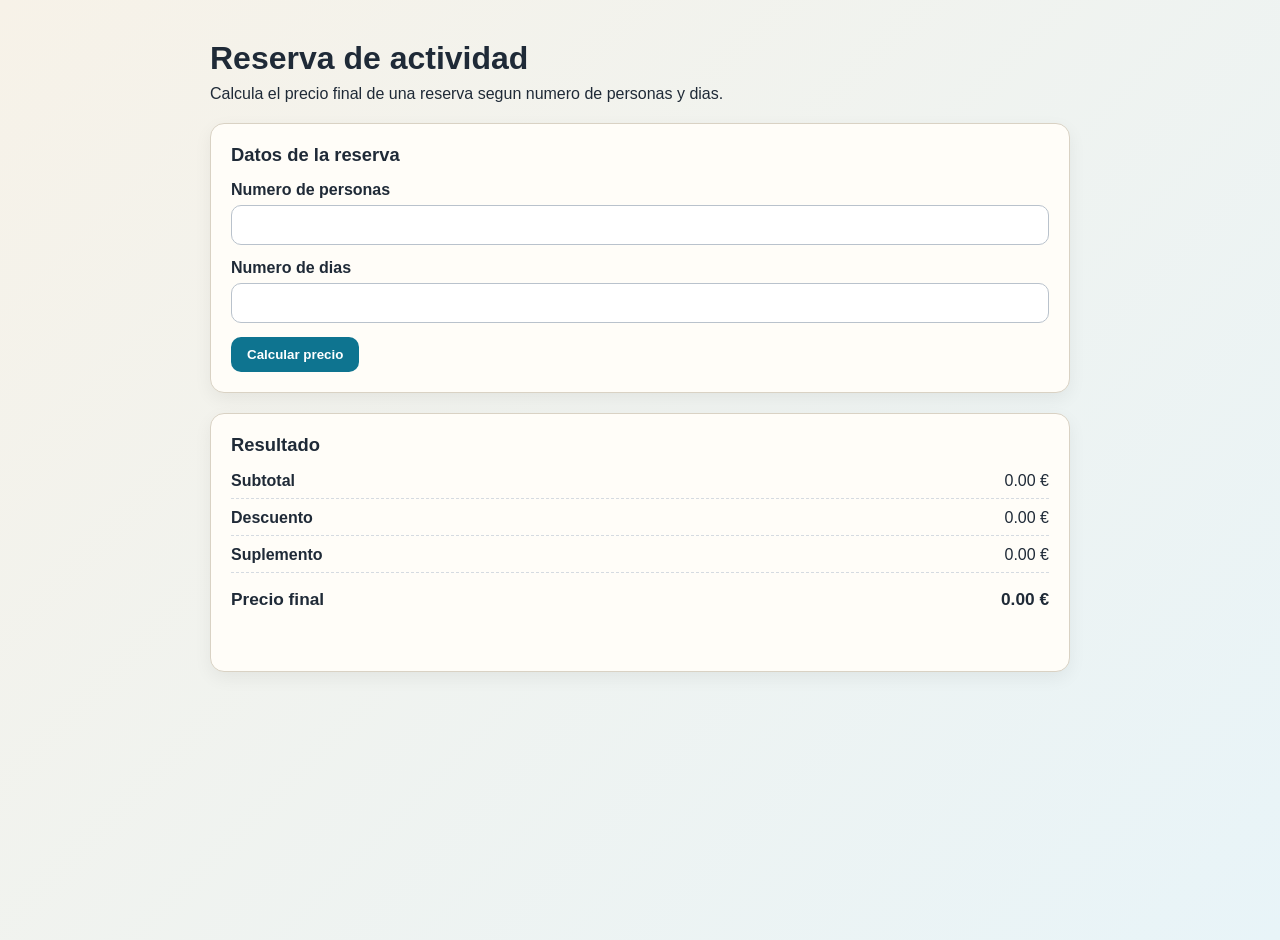
<file: reto-debugger/index.html>
<!DOCTYPE html>
<html lang="es">
<head>
    <meta charset="UTF-8">
    <meta name="viewport" content="width=device-width, initial-scale=1.0">
    <title>Reserva de actividad</title>
    <link rel="stylesheet" href="css/estilos.css">
    <script type="module" src="js/app.js"></script>
</head>
<body>
    <main class="contenedor">
        <header>
            <h1>Reserva de actividad</h1>
            <p>Calcula el precio final de una reserva segun numero de personas y dias.</p>
        </header>

        <section class="panel" aria-labelledby="datos-reserva">
            <h2 id="datos-reserva">Datos de la reserva</h2>
            <form id="form-reserva" validate>
                <div class="campo">
                    <label for="personas">Numero de personas</label>
                    <input id="personas" name="personas" type="number" min="1" step="1" required>
                </div>
                <div class="campo">
                    <label for="dias">Numero de dias</label>
                    <input id="dias" name="dias" type="number" min="1" step="1" required>
                </div>
                <button id="btn-calcular" type="submit">Calcular precio</button>
            </form>
        </section>

        <section class="panel" aria-live="polite" aria-labelledby="resultado-reserva">
            <h2 id="resultado-reserva">Resultado</h2>
            <dl class="resultado-lista">
                <div>
                    <dt>Subtotal</dt>
                    <dd id="subtotal">0.00 €</dd>
                </div>
                <div>
                    <dt>Descuento</dt>
                    <dd id="descuento">0.00 €</dd>
                </div>
                <div>
                    <dt>Suplemento</dt>
                    <dd id="suplemento">0.00 €</dd>
                </div>
                <div class="total">
                    <dt>Precio final</dt>
                    <dd id="total">0.00 €</dd>
                </div>
            </dl>
            <p id="mensaje" class="mensaje"></p>
        </section>
    </main>
</body>
</html>
</file>
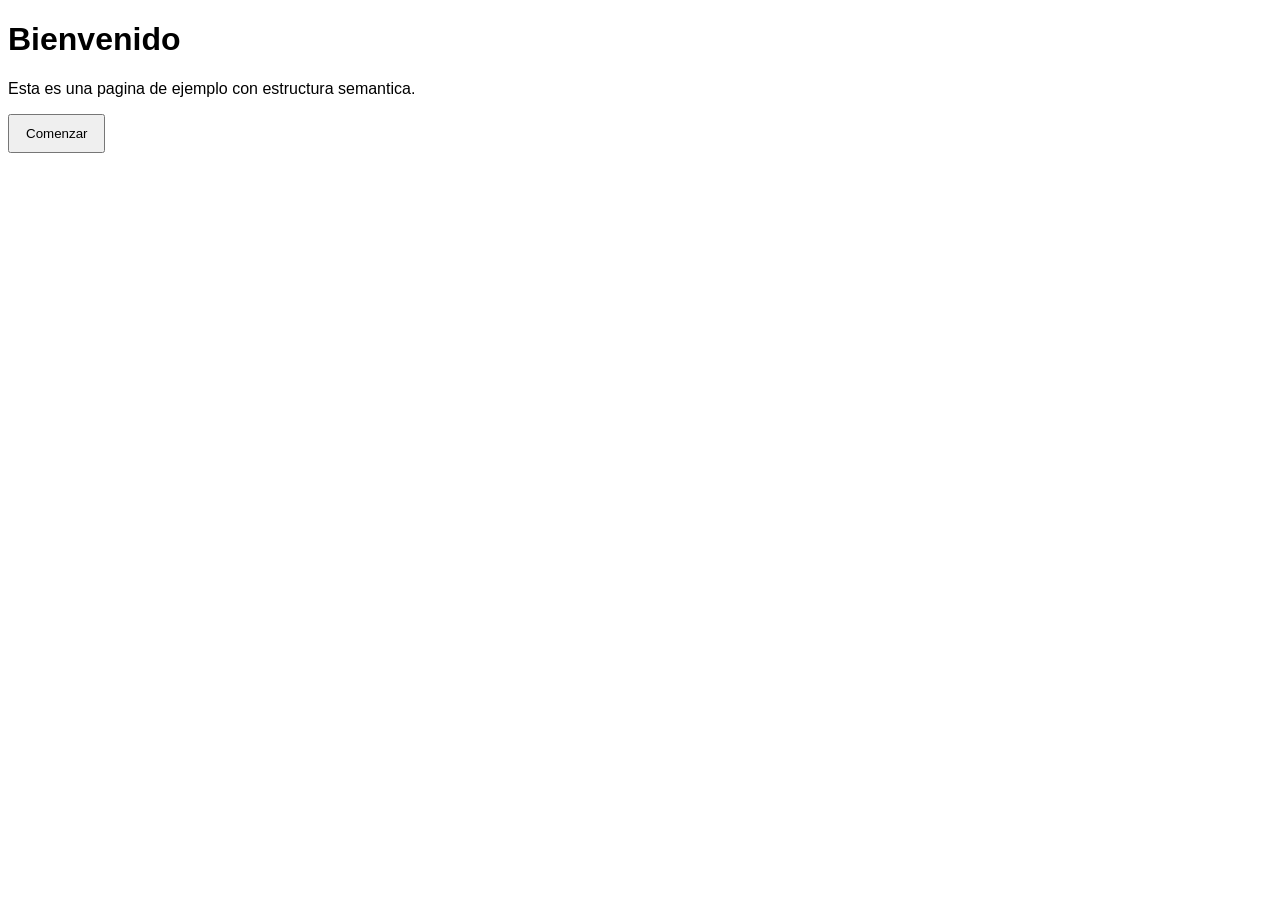
<file: Tema1/index.html>
<!DOCTYPE html>
<html lang="en">
<head>
    <meta charset="UTF-8">
    <meta name="viewport" content="width=device-width, initial-scale=1.0">
    
    <script src="js/app_defer.js" defer>    </script>
    <script type="module" src="js/app.js"></script>
    
    <link rel="stylesheet" href="css/estilos.css">

    <title>Document</title>
</head>

<body>
    <main>
        <h1>Bienvenido</h1>
        <p>Esta es una pagina de ejemplo con estructura semantica.</p>
        <button type="button" id="btn">Comenzar</button>
    </main>
</body>
</html>
</file>
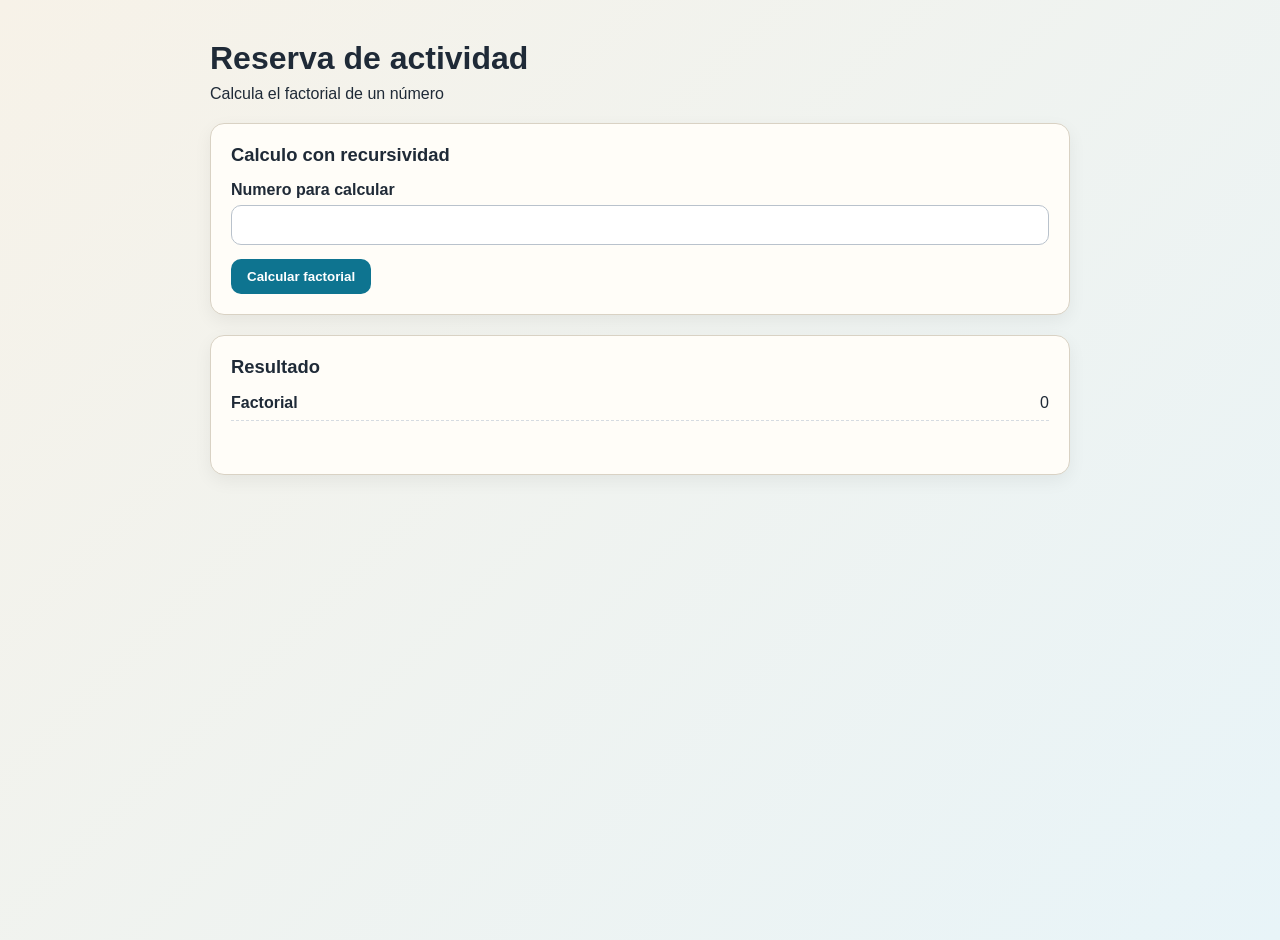
<file: Tema2/index.html>
<!doctype html>
<html lang="es">
  <head>
    <meta charset="UTF-8" />
    <meta name="viewport" content="width=device-width, initial-scale=1.0" />
    <title>Reserva de actividad</title>
    <link rel="stylesheet" href="css/estilos.css" />
    <script type="module" src="js/app.js"></script>
  </head>
  <body>
    <main class="contenedor">
      <header>
        <h1>Reserva de actividad</h1>
        <p>Calcula el factorial de un número</p>
      </header>

      <section class="panel" aria-labelledby="numero-para-factorial">
        <h2>Calculo con recursividad</h2>
        <form id="form-factorial" novalidate>
          <div class="campo">
            <label for="numero">Numero para calcular</label>
            <input
              id="num-factorial"
              name="num-factorial"
              type="number"
              min="1"
              step="1"
              required
            />
          </div>
          <button id="btn-calcular" type="submit">Calcular factorial</button>
        </form>
      </section>
      <section
        class="panel"
        aria-live="polite"
        aria-labelledby="resultado-reserva"
      >
        <h2 id="resultado-reserva">Resultado</h2>
        <dl class="resultado-lista">
          <div>
            <dt>Factorial </dt>
            <dd id="factorial">0</dd>
          </div>
        </dl>
        <p id="mensaje" class="mensaje"></p>
      </section>
    </main>
  </body>
</html>
</file>
<file: reto-debugger/css/estilos.css>
:root {
    --fondo: #f3efe5;
    --panel: #fffdf8;
    --texto: #1f2a37;
    --acento: #0e7490;
    --acento-oscuro: #155e75;
    --borde: #d9d2c4;
}

* {
    box-sizing: border-box;
}

body {
    margin: 0;
    font-family: "Segoe UI", Tahoma, Geneva, Verdana, sans-serif;
    color: var(--texto);
    background: linear-gradient(135deg, #f7f2e8 0%, #e8f4f8 100%);
    min-height: 100vh;
}

.contenedor {
    width: min(860px, 92vw);
    margin: 40px auto;
    display: grid;
    gap: 20px;
}

header h1 {
    margin: 0 0 8px;
    font-size: clamp(1.6rem, 2.5vw, 2.2rem);
}

header p {
    margin: 0;
    max-width: 65ch;
}

.panel {
    background-color: var(--panel);
    border: 1px solid var(--borde);
    border-radius: 14px;
    padding: 20px;
    box-shadow: 0 6px 18px rgba(0, 0, 0, 0.06);
}

h2 {
    margin-top: 0;
    font-size: 1.15rem;
}

form {
    display: grid;
    gap: 14px;
}

.campo {
    display: grid;
    gap: 6px;
}

label {
    font-weight: 600;
}

input {
    width: 100%;
    padding: 10px 12px;
    border-radius: 10px;
    border: 1px solid #b9c2cc;
    font-size: 1rem;
}

button {
    justify-self: start;
    border: 0;
    border-radius: 10px;
    padding: 10px 16px;
    background-color: var(--acento);
    color: #ffffff;
    font-weight: 700;
    cursor: pointer;
}

button:hover {
    background-color: var(--acento-oscuro);
}

.resultado-lista {
    margin: 0;
    display: grid;
    gap: 10px;
}

.resultado-lista div {
    display: flex;
    justify-content: space-between;
    gap: 12px;
    padding-bottom: 8px;
    border-bottom: 1px dashed #d5dbe1;
}

.resultado-lista dt {
    font-weight: 600;
}

.resultado-lista dd {
    margin: 0;
    font-variant-numeric: tabular-nums;
}

.resultado-lista .total {
    border-bottom: 0;
    padding-top: 6px;
}

.resultado-lista .total dt,
.resultado-lista .total dd {
    font-size: 1.08rem;
    font-weight: 800;
}

.mensaje {
    margin: 14px 0 0;
    min-height: 1.2em;
    color: #9f1239;
}

@media (max-width: 640px) {
    .contenedor {
        margin: 20px auto;
    }

    .panel {
        padding: 16px;
    }
}
</file>
<file: Tema1/css/estilos.css>
body {
	font-family: sans-serif;
}

button {
	padding: 10px 16px;
}
</file>
<file: Tema2/css/estilos.css>
:root {
    --fondo: #f3efe5;
    --panel: #fffdf8;
    --texto: #1f2a37;
    --acento: #0e7490;
    --acento-oscuro: #155e75;
    --borde: #d9d2c4;
}

* {
    box-sizing: border-box;
}

body {
    margin: 0;
    font-family: "Segoe UI", Tahoma, Geneva, Verdana, sans-serif;
    color: var(--texto);
    background: linear-gradient(135deg, #f7f2e8 0%, #e8f4f8 100%);
    min-height: 100vh;
}

.contenedor {
    width: min(860px, 92vw);
    margin: 40px auto;
    display: grid;
    gap: 20px;
}

header h1 {
    margin: 0 0 8px;
    font-size: clamp(1.6rem, 2.5vw, 2.2rem);
}

header p {
    margin: 0;
    max-width: 65ch;
}

.panel {
    background-color: var(--panel);
    border: 1px solid var(--borde);
    border-radius: 14px;
    padding: 20px;
    box-shadow: 0 6px 18px rgba(0, 0, 0, 0.06);
}

h2 {
    margin-top: 0;
    font-size: 1.15rem;
}

form {
    display: grid;
    gap: 14px;
}

.campo {
    display: grid;
    gap: 6px;
}

label {
    font-weight: 600;
}

input {
    width: 100%;
    padding: 10px 12px;
    border-radius: 10px;
    border: 1px solid #b9c2cc;
    font-size: 1rem;
}

button {
    justify-self: start;
    border: 0;
    border-radius: 10px;
    padding: 10px 16px;
    background-color: var(--acento);
    color: #ffffff;
    font-weight: 700;
    cursor: pointer;
}

button:hover {
    background-color: var(--acento-oscuro);
}

.resultado-lista {
    margin: 0;
    display: grid;
    gap: 10px;
}

.resultado-lista div {
    display: flex;
    justify-content: space-between;
    gap: 12px;
    padding-bottom: 8px;
    border-bottom: 1px dashed #d5dbe1;
}

.resultado-lista dt {
    font-weight: 600;
}

.resultado-lista dd {
    margin: 0;
    font-variant-numeric: tabular-nums;
}

.resultado-lista .total {
    border-bottom: 0;
    padding-top: 6px;
}

.resultado-lista .total dt,
.resultado-lista .total dd {
    font-size: 1.08rem;
    font-weight: 800;
}

.mensaje {
    margin: 14px 0 0;
    min-height: 1.2em;
    color: #9f1239;
}

@media (max-width: 640px) {
    .contenedor {
        margin: 20px auto;
    }

    .panel {
        padding: 16px;
    }
}
</file>
